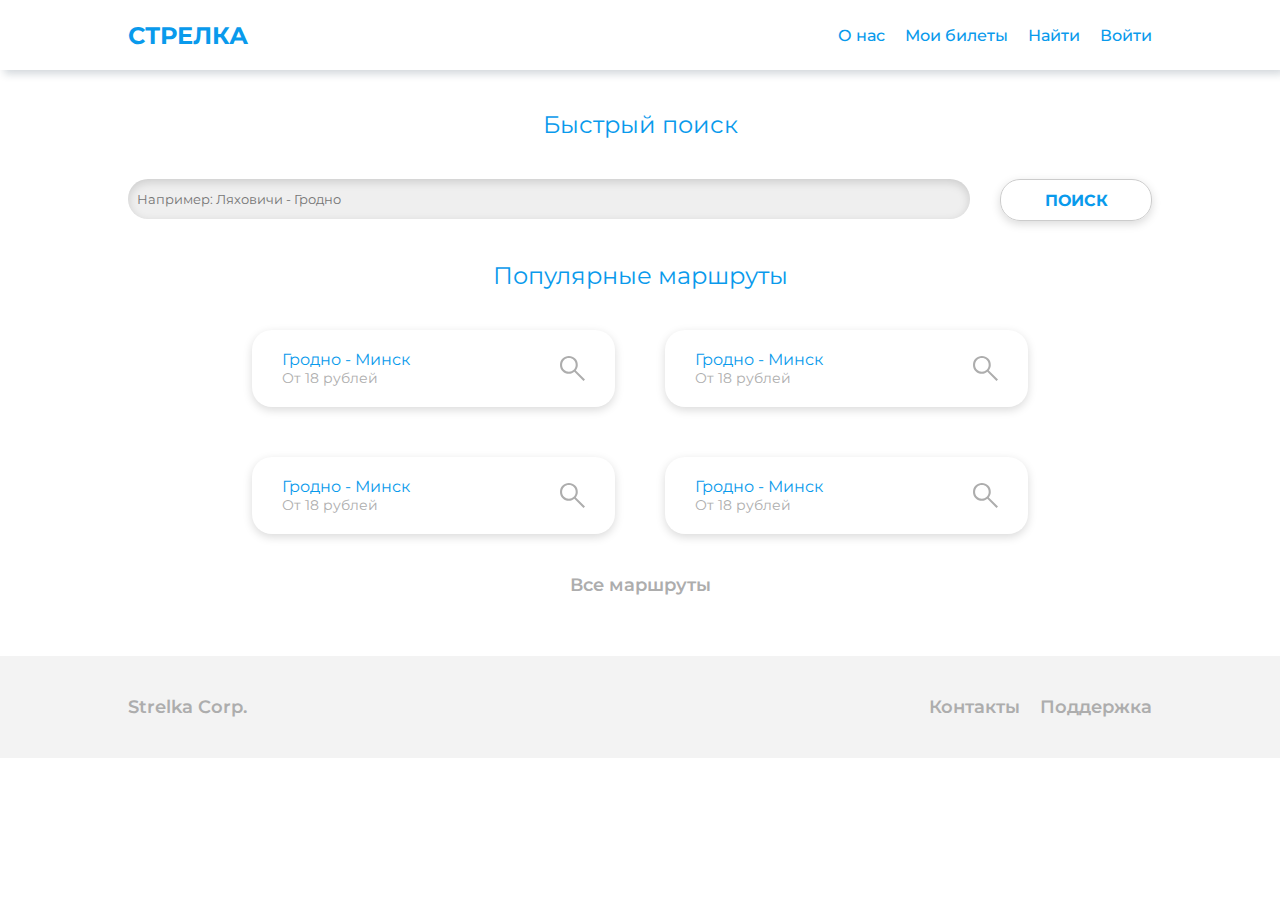
<file: index.html>
<!DOCTYPE html>
<html lang="ru">
    <head>
        <meta charset="UTF-8" />
        <meta name="viewport" content="width=device-width, initial-scale=1.0" />
        <link rel="stylesheet" href="main.css" />
        <title>Стрелка</title>
    </head>
    <body>
        <header>
            <div class="header">
                <div>
                    <a href="index.html" class="logo">СТРЕЛКА</a>
                </div>
                <nav>
                    <ul>
                        <a href="" class="nav-btns"><li>О нас</li></a>
                        <a href="" class="nav-btns"><li>Мои билеты</li></a>
                        <a href="" class="nav-btns"><li>Найти</li></a>
                        <a href="" class="nav-btns"><li>Войти</li></a>
                    </ul>
                </nav>
                <div class="mobile-menu">
                    <img src="./media/menu.svg" />
                </div>
            </div>
        </header>
        <section class="main-screen">
            <h1 style="margin: 40px 0">Быстрый поиск</h1>
            <div class="input-block">
                <input
                    type="text"
                    placeholder="   Например: Ляховичи - Гродно"
                />
                <a href="./routes.html">
                    <div class="button"><p>ПОИСК</p></div>
                </a>
            </div>
            <h1 style="margin: 40px 0">Популярные маршруты</h1>
            <div class="popular-routes">
                <a href="./routes.html">
                    <div class="block">
                        <div class="block_text">
                            <span>Гродно - Минск</span>
                            <p class="grey-text">От 18 рублей</p>
                        </div>
                        <img class="search" src="./media/search.svg" />
                    </div>
                </a>
                <a href="./routes.html">
                    <div class="block">
                        <div class="block_text">
                            <span>Гродно - Минск</span>
                            <p class="grey-text">От 18 рублей</p>
                        </div>
                        <img class="search" src="./media/search.svg" />
                    </div>
                </a>
                <a href="./routes.html">
                    <div class="block">
                        <div class="block_text">
                            <span>Гродно - Минск</span>
                            <p class="grey-text">От 18 рублей</p>
                        </div>
                        <img class="search" src="./media/search.svg" />
                    </div>
                </a>
                <a href="./routes.html">
                    <div class="block">
                        <div class="block_text">
                            <span>Гродно - Минск</span>
                            <p class="grey-text">От 18 рублей</p>
                        </div>
                        <img class="search" src="./media/search.svg" />
                    </div>
                </a>
            </div>
            <a class="all-routes" id="allRoutesButton" href="./routes.html"
                >Все маршруты</a
            >
        </section>
        <footer>
            <a class="all-routes" href="">Strelka Corp.</a>
            <div style="display: flex; gap: 20px">
                <a class="all-routes" href="">Контакты</a>
                <a class="all-routes" href="">Поддержка</a>
            </div>
        </footer>
        <script src="./script.js"></script>
    </body>
</html>
</file>
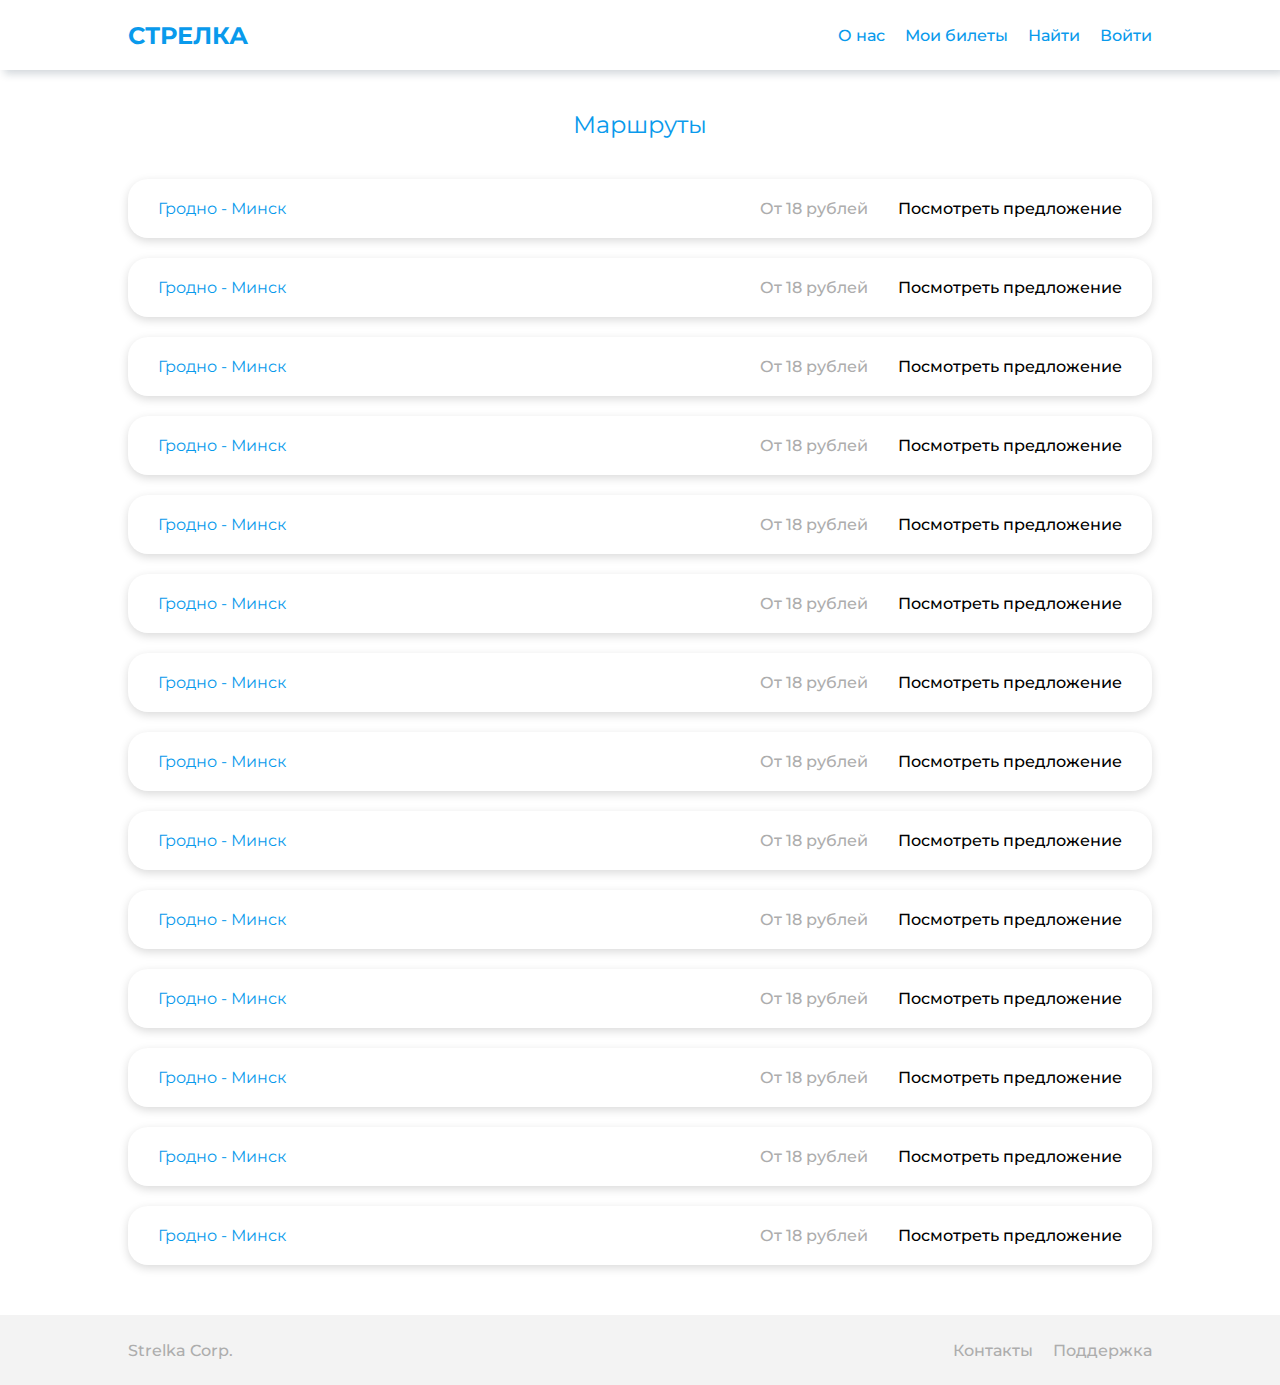
<file: routes.html>
<!DOCTYPE html>
<html lang="ru">
    <head>
        <meta charset="UTF-8" />
        <meta http-equiv="X-UA-Compatible" content="IE=edge" />
        <meta name="viewport" content="width=device-width, initial-scale=1.0" />
        <link rel="stylesheet" href="./routes.css" />
        <title>Маршруты</title>
    </head>
    <body>
        <header class="header">
            <div>
                <a href="index.html" class="logo">СТРЕЛКА</a>
            </div>
            <nav>
                <ul>
                    <li><a href="#" class="nav-btns">О нас</a></li>
                    <li><a href="#" class="nav-btns">Мои билеты</a></li>
                    <li><a href="#" class="nav-btns">Найти</a></li>
                    <li><a href="#" class="nav-btns">Войти</a></li>
                </ul>
            </nav>
        </header>
        <section class="routes">
            <h1 style="margin: 40px auto">Маршруты</h1>
            <div>
                <a href="">
                    <div class="block">
                        <span style="font-weight: 400">Гродно - Минск</span>
                        <div class="block_text">
                            <p class="grey-text">От 18 рублей</p>
                            <a href="" style="color: black"
                                >Посмотреть предложение</a
                            >
                        </div>
                    </div>
                </a>
                <a href="">
                    <div class="block">
                        <span style="font-weight: 400">Гродно - Минск</span>
                        <div class="block_text">
                            <p class="grey-text">От 18 рублей</p>
                            <a href="" style="color: black"
                                >Посмотреть предложение</a
                            >
                        </div>
                    </div>
                </a>
                <a href="">
                    <div class="block">
                        <span style="font-weight: 400">Гродно - Минск</span>
                        <div class="block_text">
                            <p class="grey-text">От 18 рублей</p>
                            <a href="" style="color: black"
                                >Посмотреть предложение</a
                            >
                        </div>
                    </div>
                </a>
                <a href="">
                    <div class="block">
                        <span style="font-weight: 400">Гродно - Минск</span>
                        <div class="block_text">
                            <p class="grey-text">От 18 рублей</p>
                            <a href="" style="color: black"
                                >Посмотреть предложение</a
                            >
                        </div>
                    </div>
                </a>
                <a href="">
                    <div class="block">
                        <span style="font-weight: 400">Гродно - Минск</span>
                        <div class="block_text">
                            <p class="grey-text">От 18 рублей</p>
                            <a href="" style="color: black"
                                >Посмотреть предложение</a
                            >
                        </div>
                    </div>
                </a>
                <a href="">
                    <div class="block">
                        <span style="font-weight: 400">Гродно - Минск</span>
                        <div class="block_text">
                            <p class="grey-text">От 18 рублей</p>
                            <a href="" style="color: black"
                                >Посмотреть предложение</a
                            >
                        </div>
                    </div>
                </a>
                <a href="">
                    <div class="block">
                        <span style="font-weight: 400">Гродно - Минск</span>
                        <div class="block_text">
                            <p class="grey-text">От 18 рублей</p>
                            <a href="" style="color: black"
                                >Посмотреть предложение</a
                            >
                        </div>
                    </div>
                </a>
                <a href="">
                    <div class="block">
                        <span style="font-weight: 400">Гродно - Минск</span>
                        <div class="block_text">
                            <p class="grey-text">От 18 рублей</p>
                            <a href="" style="color: black"
                                >Посмотреть предложение</a
                            >
                        </div>
                    </div>
                </a>
                <a href="">
                    <div class="block">
                        <span style="font-weight: 400">Гродно - Минск</span>
                        <div class="block_text">
                            <p class="grey-text">От 18 рублей</p>
                            <a href="" style="color: black"
                                >Посмотреть предложение</a
                            >
                        </div>
                    </div>
                </a>
                <a href="">
                    <div class="block">
                        <span style="font-weight: 400">Гродно - Минск</span>
                        <div class="block_text">
                            <p class="grey-text">От 18 рублей</p>
                            <a href="" style="color: black"
                                >Посмотреть предложение</a
                            >
                        </div>
                    </div>
                </a>
                <a href="">
                    <div class="block">
                        <span style="font-weight: 400">Гродно - Минск</span>
                        <div class="block_text">
                            <p class="grey-text">От 18 рублей</p>
                            <a href="" style="color: black"
                                >Посмотреть предложение</a
                            >
                        </div>
                    </div>
                </a>
                <a href="">
                    <div class="block">
                        <span style="font-weight: 400">Гродно - Минск</span>
                        <div class="block_text">
                            <p class="grey-text">От 18 рублей</p>
                            <a href="" style="color: black"
                                >Посмотреть предложение</a
                            >
                        </div>
                    </div>
                </a>
                <a href="">
                    <div class="block">
                        <span style="font-weight: 400">Гродно - Минск</span>
                        <div class="block_text">
                            <p class="grey-text">От 18 рублей</p>
                            <a href="" style="color: black"
                                >Посмотреть предложение</a
                            >
                        </div>
                    </div>
                </a>
                <a href="">
                    <div class="block">
                        <span style="font-weight: 400">Гродно - Минск</span>
                        <div class="block_text">
                            <p class="grey-text">От 18 рублей</p>
                            <a href="" style="color: black"
                                >Посмотреть предложение</a
                            >
                        </div>
                    </div>
                </a>
            </div>
        </section>
        <footer>
            <a class="all-routes" href="">Strelka Corp.</a>
            <div style="display: flex; gap: 20px">
                <a class="all-routes" href="">Контакты</a>
                <a class="all-routes" href="">Поддержка</a>
            </div>
        </footer>
        <script>
            SmoothScroll({
                // Время скролла 400 = 0.4 секунды
                animationTime: 600,
                // Размер шага в пикселях
                stepSize: 75,

                // Дополнительные настройки:

                // Ускорение
                accelerationDelta: 30,
                // Максимальное ускорение
                accelerationMax: 2,

                // Поддержка клавиатуры
                keyboardSupport: true,
                // Шаг скролла стрелками на клавиатуре в пикселях
                arrowScroll: 50,

                // Pulse (less tweakable)
                // ratio of "tail" to "acceleration"
                pulseAlgorithm: true,
                pulseScale: 4,
                pulseNormalize: 1,

                // Поддержка тачпада
                touchpadSupport: true,
            });
        </script>
    </body>
</html>
</file>
<file: main.css>
@import url("https://fonts.googleapis.com/css2?family=Montserrat:wght@400;500;600;700&display=swap");

:root {
    --main-blue: #099aec;
    --grey: #adadad;
    --menu-toggle-color: #adadad;
}

* {
    padding: 0;
    margin: 0;
    font-family: "Montserrat", sans-serif;
}

a {
    text-decoration: none;
    color: var(--main-blue);
    font-family: "Montserrat", sans-serif;
    font-size: 500;
    text-shadow: 1px 1px 2px 0px rgba(0, 0, 0, 0.25) inset;
    transition: transform 0.2s;
}

a:hover {
    transform: scale(1.05);
}

.all-routes:hover {
    color: var(--main-blue);
    transition: ease-in-out 0.2s;
}

.button:hover {
    transform: scale(1.05);
    transition: ease-in-out 0.2s;
}

.grey-text {
    color: var(--grey);
    font-size: 14px;
}

h1 {
    font-family: "Montserrat", sans-serif;
    font-weight: 400;
    font-size: 24px;
    color: var(--main-blue);
    text-shadow: 1px 1px 2px 0px rgba(0, 0, 0, 0.25) inset;
}

section {
    padding: 0 10%;
}
/* Header */

.header {
    display: flex;
    align-items: center;
    justify-content: space-between;
    padding: 0 10%;
    height: 70px;
    box-shadow: 4px 4px 8px 0px rgba(34, 60, 80, 0.2);
}

.logo {
    font-size: 24px;
    font-weight: bold;
}

ul {
    display: flex;
    column-gap: 20px;
}

li {
    list-style-type: none;
}

.nav-btns {
    font-size: 16px;
    font-weight: 500;
}

select {
    border-bottom: 1px solid #000;
}

.mobile-menu {
    display: none;
    transition: transform 0.2s;
}

.mobile-menu:hover {
    transform: scale(1.05);
}

@media (max-width: 767px) {
    nav ul {
        display: none;
    }

    .mobile-menu {
        display: inherit;
        z-index: 10;
        cursor: pointer;
    }
}

/* main page */

.main-screen {
    display: flex;
    align-items: center;
    flex-direction: column;
}

.input-block {
    display: flex;
    flex-direction: row;
    gap: 30px;
    width: 100%;
    /* margin: 0 10%; */
}

input {
    box-shadow: 0px 3px 10px 0px rgba(0, 0, 0, 0.15) inset;

    border: 0;
    border-radius: 20px;
    height: 40px;
    width: 100%;
    background: rgba(173, 173, 173, 0.2);
}

input:focus {
    border-color: var(--main-blue);
}

.button {
    display: flex;
    align-items: center;
    justify-content: center;
    width: 150px;
    height: 40px;
    border: 1px solid rgba(204, 204, 204, 1);
    border-radius: 20px;
    font-family: "Montserrat", sans-serif;
    font-weight: bold;
    font-size: 16px;
    text-shadow: 1px 1px 2px 0px rgba(0, 0, 0, 0.25) inset;
    color: var(--main-blue);
    box-shadow: 0px 3px 10px 0px rgba(0, 0, 0, 0.15);
}

.block {
    display: flex;
    flex-direction: row;
    gap: 150px;
    box-shadow: 0px 3px 10px 0px rgba(0, 0, 0, 0.15);
    border-radius: 20px;
    padding: 20px 30px;
    align-items: center;
}

.block_text {
    display: flex;
    flex-direction: column;
    font-size: 16x;
}

.search {
    width: 25px;
    height: 25px;
}

.popular-routes {
    display: flex;
    flex-wrap: wrap;
    gap: 50px;
    justify-content: center;
    align-items: center;
}

.all-routes {
    font-weight: 600;
    font-size: 18px;
    color: var(--grey);
    margin: 40px 0;
}

#allRoutesButton {
    margin-bottom: 60px;
}

/* footer */

footer {
    display: flex;
    align-items: center;
    justify-content: space-between;
    flex-wrap: wrap;
    padding: 0 10%;
    background: rgba(173, 173, 173, 0.15);
    min-height: 70px;
}
</file>
<file: routes.css>
@import url("https://fonts.googleapis.com/css2?family=Montserrat:wght@400;500;600;700&display=swap");

:root {
    --main-blue: #099aec;
    --grey: #adadad;
}

* {
    padding: 0;
    margin: 0;
    font-family: "Montserrat", sans-serif;
}

a {
    text-decoration: none;
    color: var(--main-blue);
    font-family: "Montserrat", sans-serif;
    font-weight: 500;
    text-shadow: 1px 1px 2px 0px rgba(0, 0, 0, 0.25) inset;
    transition: transform 0.2s;
}

a:hover {
    transform: scale(1.05);
}

.grey-text {
    color: var(--grey);
    font-size: 16px;
}

h1 {
    font-family: "Montserrat", sans-serif;
    font-weight: 400;
    font-size: 24px;
    color: var(--main-blue);
    text-shadow: 1px 1px 2px 0px rgba(0, 0, 0, 0.25) inset;
}

section {
    padding: 0 10%;
}

/* Header */

.header {
    display: flex;
    align-items: center;
    justify-content: space-between;
    padding: 0 10%;
    height: 70px;
    box-shadow: 4px 4px 8px 0px rgba(34, 60, 80, 0.2);
}

.logo {
    font-size: 24px;
    font-weight: bold;
}

ul {
    display: flex;
    column-gap: 20px;
}

li {
    list-style-type: none;
    transition: trasnform 0.2s;
}

.nav-btns {
    font-size: 16px;
    font-weight: 500;
}

select {
    border-bottom: 1px solid #000;
}

/* Main section */

.block {
    display: flex;
    flex-direction: row;
    justify-content: space-between;
    box-shadow: 0px 3px 10px 0px rgba(0, 0, 0, 0.15);
    border-radius: 20px;
    padding: 20px 30px;
    align-items: center;
    margin-bottom: 20px;
}

.block_text {
    display: flex;
    flex-direction: row;
    font-size: 16x;
    gap: 30px;
}

.routes {
    display: flex;
    flex-direction: column;
}

.all-routes {
    color: var(--grey);
}

/* footer */

footer {
    display: flex;
    align-items: center;
    justify-content: space-between;
    flex-wrap: wrap;
    padding: 0 10%;
    min-height: 70px;
    background: rgba(173, 173, 173, 0.15);
    margin-top: 30px;
}

/* Scrollbar*/

::-webkit-scrollbar-button {
    background-repeat: no-repeat;
    width: 5px;
    height: 0px;
}

::-webkit-scrollbar-track {
    background-color: #64686c;
}

::-webkit-scrollbar-thumb {
    -webkit-border-radius: 0px;
    border-radius: 0px;
    background-color: #292929;
}

::-webkit-scrollbar-thumb:hover {
    background-color: var(--main-blue);
}

::-webkit-resizer {
    background-repeat: no-repeat;
    width: 4px;
    height: 0px;
}

::-webkit-scrollbar {
    width: 7px;
}
</file>
